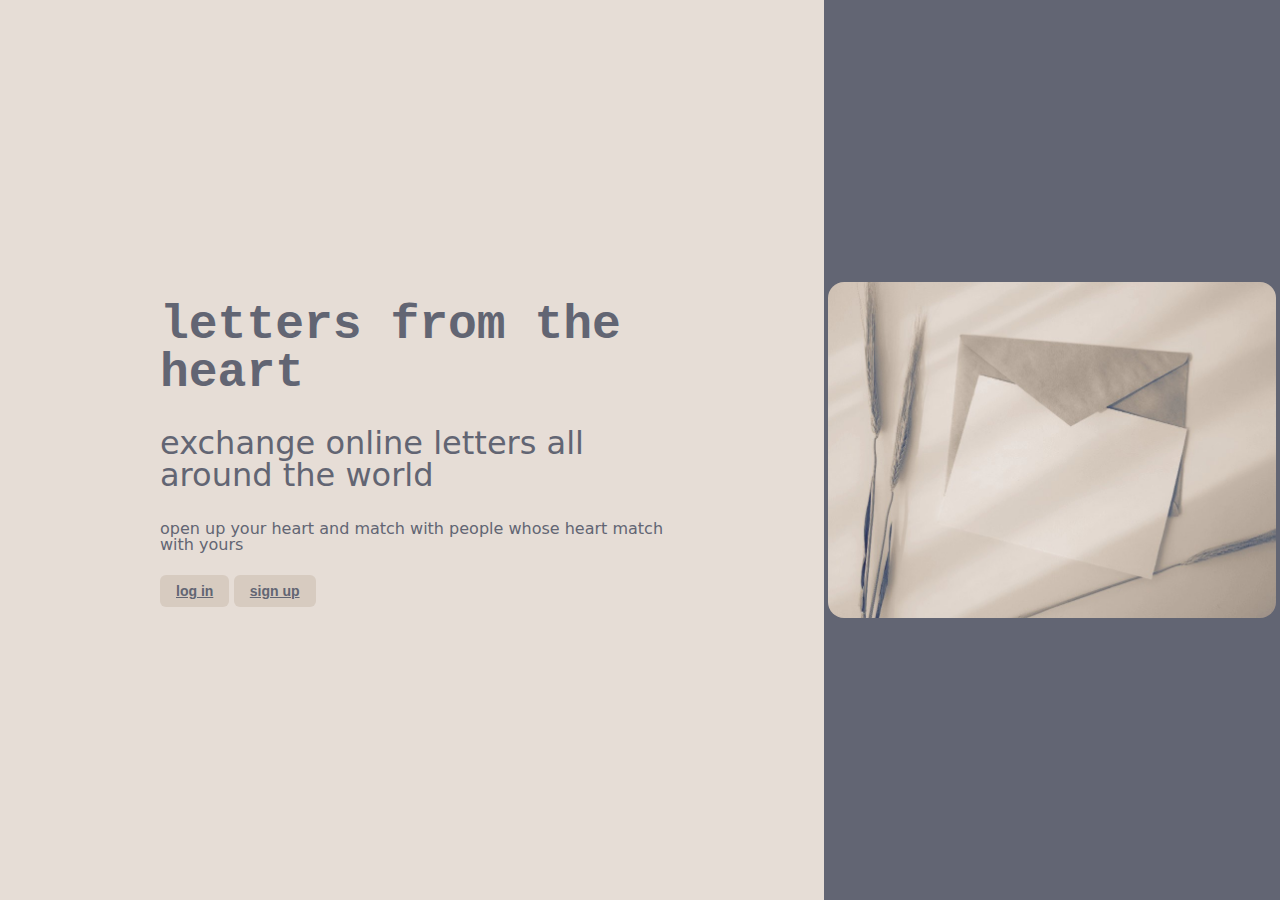
<file: index.html>
<!DOCTYPE html>
<html lang="en">
<head>
    <meta charset="UTF-8">
    <meta http-equiv="X-UA-Compatible" content="IE=edge">
    <meta name="viewport" content="width=device-width, initial-scale=1.0">
    <link rel="stylesheet" href="./src/styles/frontpage.css">
    <title>lettersfromtheheart</title>
</head>
<body class="frontpage__wrapper">
    <section class="frontpage__info">
            <div class="frontpage__text--wrapper">

                <h1 class="frontpage__title">letters from the heart</h1>
                <h2 class="frontpage__subtitle">exchange online letters all around the world</h2>
                <p class="frontpage__text">open up your heart and match with people whose heart match with yours</p>
            </div>
            <div class="frontpage__button--wrapper">
                <button>
                    <a href="./login.html" class="frontpage__button">log in</a>
                </button>
                <button>
                    <a href="./signup.html" class="frontpage__button">sign up</a>
                </button>
            </div>
    </section>
    <section class="frontpage__picture--wrapper">
        <div class="frontpage__picture--container">
            <img src="./src/assets/lettersfrontpage.jpg" alt="blank letter" class="frontpage__image">
        </div>       
    </section>
</body>
</html>
</file>
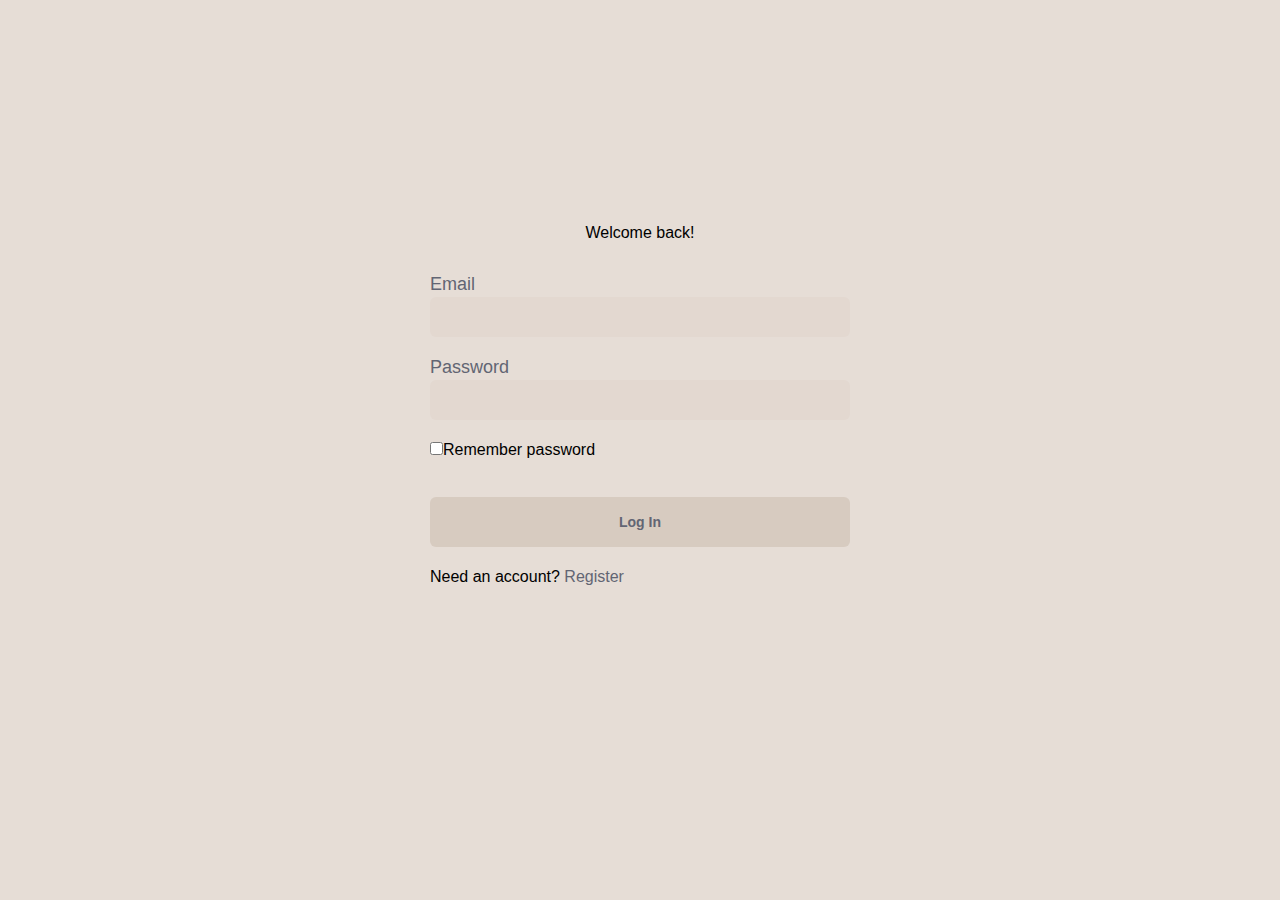
<file: createLetter.html>
<!DOCTYPE html>
<html lang="en">
<head>
    <meta charset="UTF-8">
    <meta http-equiv="X-UA-Compatible" content="IE=edge">
    <meta name="viewport" content="width=device-width, initial-scale=1.0">
    <title>Document</title>
    <link rel="stylesheet" type="text/css" href="src/styles/createLetter.css" media="screen" />
    <script src="createLetter.js" defer type="module"></script>
</head>
<body>
    <div class="arrow"><a href="retrieveLetters.html"><img src="src/assets/backarrow.png" alt="back-arrow"></a></div>
    <form action="">
        <label for="letter">Open up your heart</label>
        <textarea id="letter" name="letter" id="" cols="30" rows="10"></textarea>
        <button id="submitButton" type="submit">Send</button>
    </form>
 
</body>
</html>
</file>
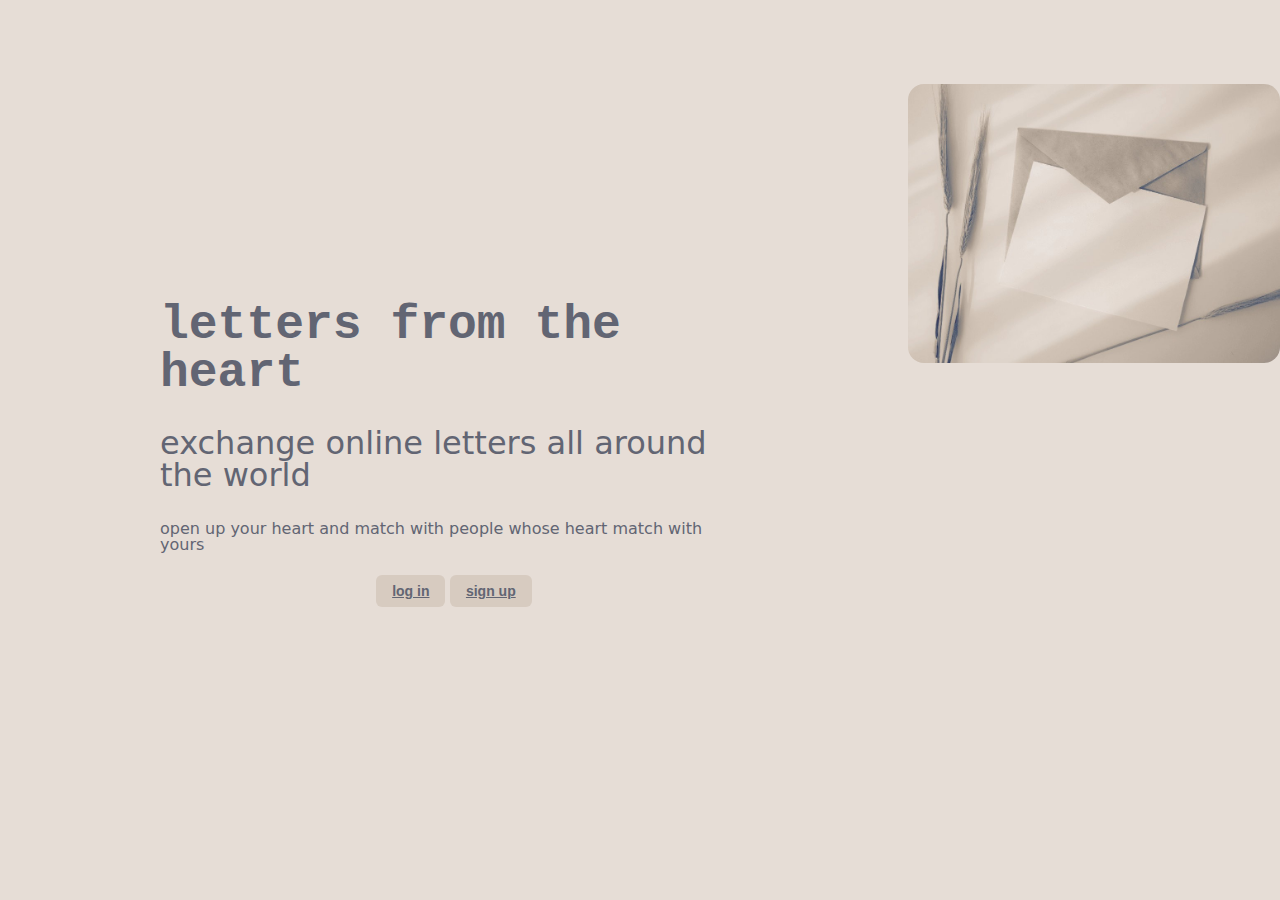
<file: frontpage.html>
<!DOCTYPE html>
<html lang="en">
<head>
    <meta charset="UTF-8">
    <meta http-equiv="X-UA-Compatible" content="IE=edge">
    <meta name="viewport" content="width=device-width, initial-scale=1.0">
    <link rel="stylesheet" href="./src/styles/frontpage.css">
    <title>lettersfromtheheart</title>
</head>
<body class="frontpage__wrapper">
    <section class="frontpage__info">
            <div class="frontpage__text--wrapper">

                <h1 class="frontpage__title">letters from the heart</h1>
                <h2 class="frontpage__subtitle">exchange online letters all around the world</h2>
                <p class="frontpage__text">open up your heart and match with people whose heart match with yours</p>
            </div>
            <div>
                <button>
                    <a href="./login.html" class="frontpage__button">log in</a>
                </button>
                <button>
                    <a href="./signup.html" class="frontpage__button">sign up</a>
                </button>
            </div>
    </section>
    <section class="frontpage__picture--container">
        <div>
            <img src="./src/assets/lettersfrontpage.jpg" alt="blank letter" class="frontpage__image">
        </div>
    </section>
</body>
</html>
</file>
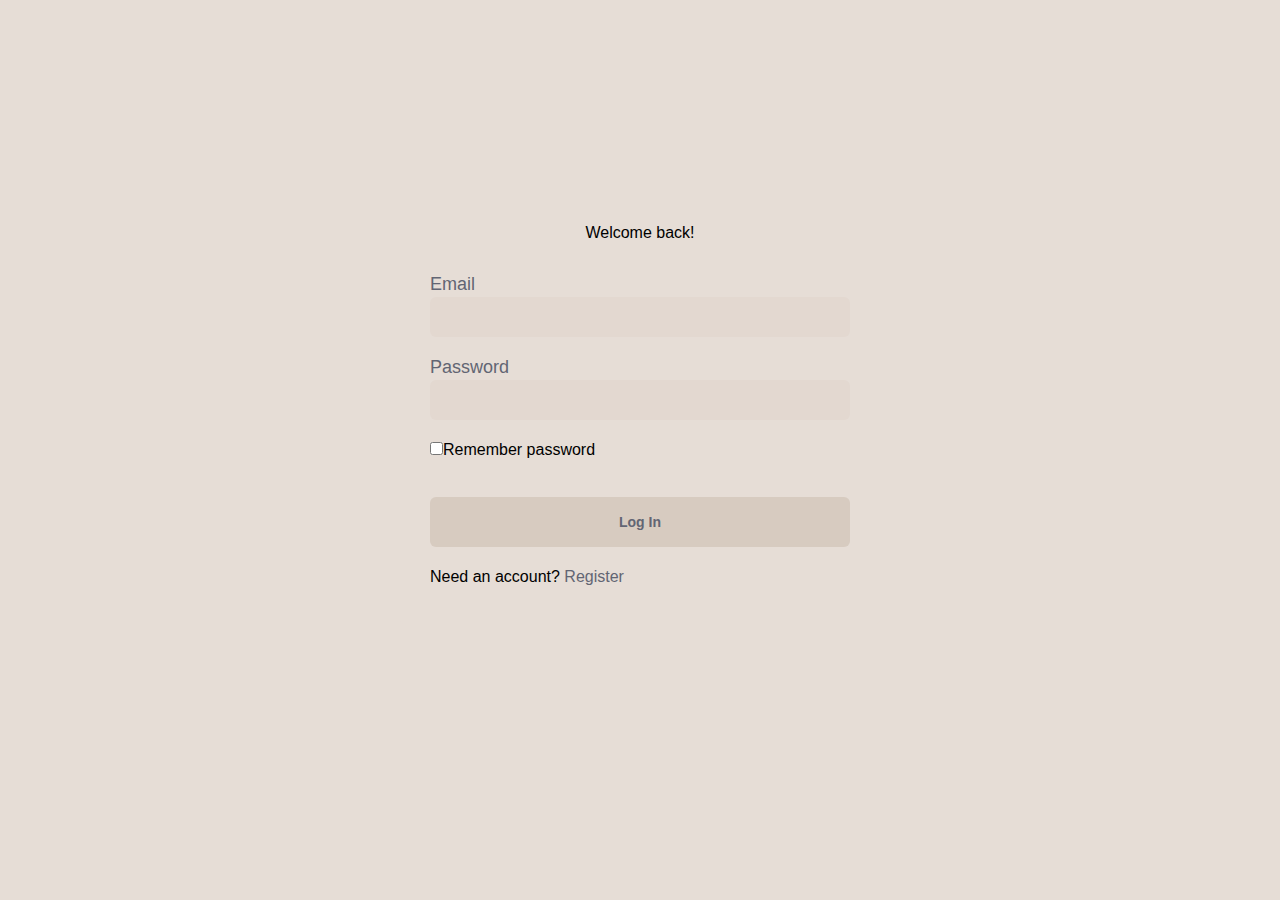
<file: login.html>
<!DOCTYPE html>
<html lang="en">
<head>
    <meta charset="UTF-8">
    <meta http-equiv="X-UA-Compatible" content="IE=edge">
    <link rel="stylesheet" href="./src/styles/styles.css">
    <meta name="viewport" content="width=device-width, initial-scale=1.0">
    <title>Log in</title>
    <script type="module" src="login.js" defer></script>
</head>
<body> 
        <div class="login">
            <div class="form">
                <form class="container">
                    <h2>Welcome back!</h2>
                    <div class="inputbox">
                        <label for="email">Email</label>
                        <input type="email" id="email"></input>
                    </div>
                    <div class="inputbox">
                        <label for="password">Password</label>
                        <input type="password" id="password"></input>
                    </div>
                    <label for="remember">
                        <input type="checkbox" id="remember">Remember password
                    </label>
                    <button class="button" id="submit">Log In</button>
                    <div>Need an account? <a class="Login" href="signup.html">Register</a></div>
                </form>
            </div>
        </div>
</body>
</html>
</file>
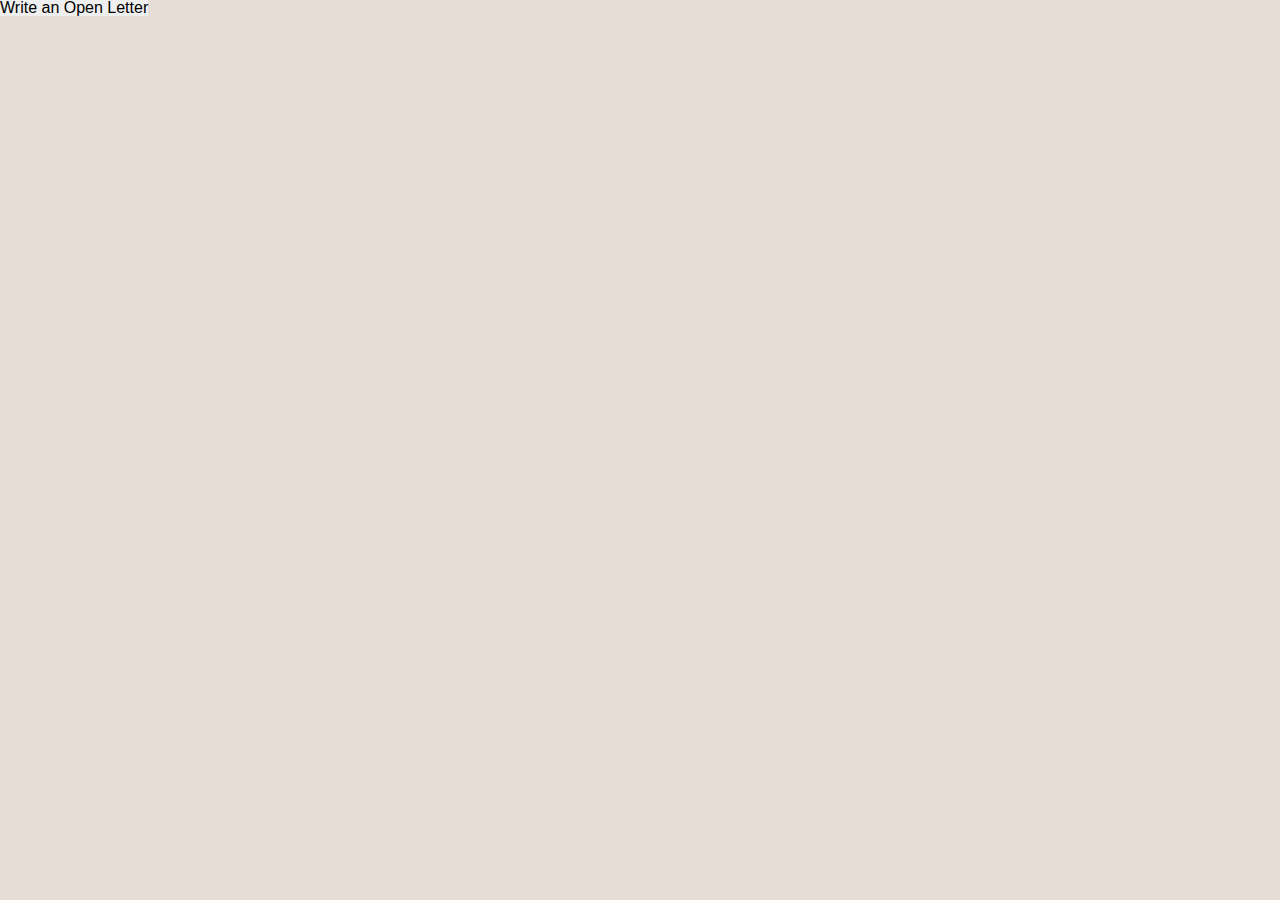
<file: retrieveLetters.html>
<!DOCTYPE html>
<html lang="en">
<head>
    <meta charset="UTF-8">
    <meta http-equiv="X-UA-Compatible" content="IE=edge">
    <meta name="viewport" content="width=device-width, initial-scale=1.0">
    <title>Get All Open Letters</title>
    <link rel="stylesheet" href="./src/styles/retrieveLetter.css">
    <script src="retrieveLetters.js" defer type="module"></script>
</head>
<body>
    <section class="letter__wrapper">
        
    </section>
    <button id="writeAnOpenLetter">Write an Open Letter</button>
</body>
</html>
</file>
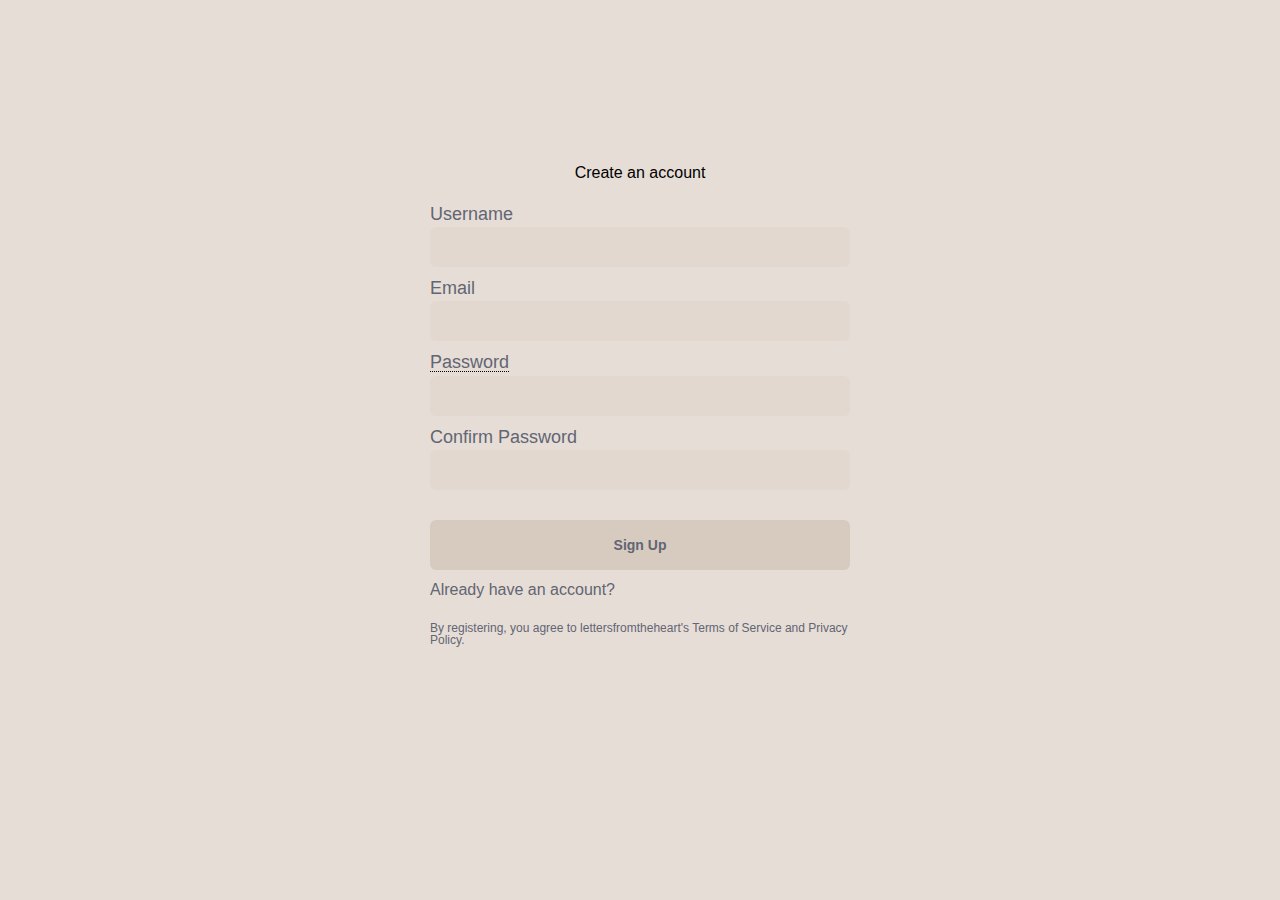
<file: signup.html>
<!DOCTYPE html>
<html lang="en">
<head>
    <meta charset="UTF-8">
    <meta http-equiv="X-UA-Compatible" content="IE=edge">
    <link rel="stylesheet" href="./src/styles/styles.css">
    <meta name="viewport" content="width=device-width, initial-scale=1.0">
    <title>Sign Up</title>
    <script src="main.js" defer></script>
    <!-- <script type="module" src="main.js" defer></script> -->
</head>
<body>
        <div class="signup">
            <div class="form">
                <form class="container" onsubmit="register">
                    <h2>Create an account</h2>
                    <div class="inputbox">
                        <label for="username">Username</label>
                        <input type="text" id="username"></input>
                    </div>
                    <div class="inputbox">
                        <label for="email">Email</label>
                        <input type="email" id="email"></input>
                    </div>
                    <div class="inputbox">
                        <div class="tooltip">
                            <label for="password" >Password</label>
                            <span class="tooltiptext">The password must be at least 8 characters long with upper and lower case character, numbers, and symbols like @$!%*?&</span>
                        </div>
                        <input type="password" id="password"></input>
                    </div>
                    <div class="inputbox">
                        <label for="confirm-password">Confirm Password</label>
                        <input type="password" id="confirm-password"></input>
                    </div>
                    <button class="button" id="submit" >Sign Up</button>
                    <a class="Login" href="index.html">Already have an account?</a>
                    <div class="terms">By registering, you agree to lettersfromtheheart's <a href="#">Terms of Service</a> and <a href="#">Privacy Policy</a>.</div>
                </form>
            </div>
        </div>
</body>
</html>
</file>
<file: src/styles/frontpage.css>
@import url(globalstyles.css);
@import url(reset.css);

.html {
  background-color: var(--grey-1);
}

.frontpage__wrapper {
  display: flex;
  font-family: "Courier New", Courier, monospace;
  overflow: hidden;
}

.frontpage__info {
  display: flex;
  flex-direction: column;
  justify-content: center;
  align-items: center;
  gap: 30px;
  padding: 16rem 10rem;
  background-color: var(--grey-1);
  color: var(--grey-5);
  min-width: 50vw;
  height: 100vh;

  @media screen and (max-width: 768px) {
    padding: 2rem 1rem;
  }
}

.frontpage__text--wrapper {
  display: flex;
  flex-direction: column;
  gap: 30px;
}

.frontpage__title {
  font-size: var(--font-size-1);
  font-weight: var(--font-weight-1);
  font-family: "Courier New", Courier, monospace;
}

.frontpage__subtitle {
  font-size: var(--font-size-2);
  font-weight: var(--font-weight-2);
  font-family: system-ui, -apple-system, BlinkMacSystemFont, "Segoe UI", Roboto,
    Oxygen, Ubuntu, Cantarell, "Open Sans", "Helvetica Neue", sans-serif;
}

.frontpage__text {
  font-size: var(--font-size-3);
  font-weight: var(--font-weight-3);
  font-family: system-ui, -apple-system, BlinkMacSystemFont, "Segoe UI", Roboto,
    Oxygen, Ubuntu, Cantarell, "Open Sans", "Helvetica Neue", sans-serif;
}

.frontpage__picture--wrapper {
  display: none;

  @media screen and (min-width: 768px) {
    width: 50vw;
    height: 100vh;
    display: flex;
    justify-content: center;
    align-items: center;
    background-color: var(--grey-5);
  }
}

.frontpage__picture--container {
  width: 35vw;
  height: 50vh;
  display: flex;
  align-items: center;
  justify-content: center;
}

.frontpage__image {
  object-fit: cover;
  max-width: 100%;
  border-radius: 16px;
}

.frontpage__button--wrapper {
  align-self: flex-start;
}

.frontpage__button {
  width: 100%;
  border-radius: 6px;
  height: 50px;
  border: none;
  font-weight: 800;
  background-color: var(--grey-3);
  color: var(--grey-5);
  margin-top: 18px;
  font-size: 14px;
  padding: 8px 16px;
}
</file>
<file: src/styles/createLetter.css>
@import url(globalstyles.css);
@import url(reset.css);

html {
    background-color: var(--grey-1);
    height: 100%;
}

body {
    height: auto;
}

form {
    display: flex;
    justify-content: center;
    flex-direction: column;
    align-items: center;
    padding-top: 10rem;
    min-width: 60vw;
    text-align: center;
}

label {
    font-size: var(--font-size-2);
    font-weight: var(--font-weight-1);
    color: var(--grey-5);
    margin-bottom: 40px;
    font-family: 'Courier New', Courier, monospace;
}

textarea {
    background-color: var(--grey-3);
    min-width: 90vw;
    min-height: 30vh;
}

@media screen and (min-width: 800px) {
    textarea {
        min-width: 40vw;
        min-height: 25vh;
    }
}

@media screen and (max-width: 800px), (max-height: 800px) {
    form {
        padding-top: 1rem;
    }
}

button {
    min-width: 200px;
    border-radius: 6px;
    height: 50px;
    border: none;
    font-weight: 800;
    background-color: var(--grey-3);
    color: var(--grey-5);
    font-size: 14px;
    margin-top: 20px;
    padding: 8px 16px;
}

img {
    margin-left: 8px;
    margin-top: 8px;
    height: 55px;
    width: 55px;
}

textarea:focus {
    outline: 2px solid var(--grey-5);
}
</file>
<file: src/styles/styles.css>
@import url(reset.css);
@import url(globalstyles.css);
@import url(frontpage.css);

html {
  /* height: 100%;
  width: 100%; */
  background-color: var(--grey-1)
}

body {
  background-color: var(--grey-1);
  display: flex;
  justify-content: center;
  align-items: center;
  margin: 0;
  font-family: "Courier New"
}

code {
  font-family: 'Courier New'
}

h1 {
  margin-top: -300px;
}

h2 {
  margin: 0 0 12px 0;
  align-self: center;
}

body {
  /* height: 100%; */
  display: flex;
  flex-direction: column;
  justify-content: center;
  align-items: center;
  margin: 0;
  min-height: 90vh;
}

button {
  width: 100%;
  border-radius: 6px;
  height: 50px;
  border: none;
  font-weight: 800;
  background-color: var(--grey-3);
  color: var(--grey-5);
  margin-top: 18px;
  font-size: 14px;
}

label {
  justify-content: center
}

.signup .form {
  background-color: var(--grey-1);
  max-width: 480px;
  max-height: 600px;
  display: flex;
  flex-direction: column;
  justify-content: center;
  align-items: center;
  border-radius: 6px;
  margin: 1rem;
}

.signup .container {
  display: flex;
  flex-direction: column;
  justify-content: space-between;
  gap: 12px;
  max-width: 420px;
  max-height: 550px;
}

.login .form {
  background-color: var(--grey-1);
  max-width: 480px;
  max-height: 440px;
  display: flex;
  flex-direction: column;
  justify-content: center;
  align-items: center;
  border-radius: 6px; 
}

.login .container {
  display: flex;
  flex-direction: column;
  justify-content: space-between;
  gap: 12px;
  max-width: 420px;
  max-height: 360px;
}

@media (min-width: 820px) {
  .login .container {
    width: 420px;
    height: 360px;
  }
  .login .form {
    width: 480px;
    height: 440px;
  }
}

@media (max-width: 800px) {
  .login .container {
    width: 90vw;
  }
}

.forgot {
  font-size: 16px;
  align-self: flex-start;
}

.inputbox {
  font-size: 18px;
  display: flex;
  flex-direction: column;
  align-items: flex-start;
  gap: 4px;
}

.inputbox label {
  color: var(--grey-5);
  pointer-events: none;
}

.inputbox input {
  width: 100%;
  background-color:var(--grey-2);
  border: none;
  outline: none;
  font-size: 16px;
  height: 40px;
  padding: 10px 12px;
  border-radius: 6px;
  color: var(--grey-5);
  box-sizing: border-box;
}

.terms {
  color: var(--grey-5);
  font-size: 12px;
  margin-top: 12px;
}

a:link,
a:visited {
  color: var(--grey-5);
  text-decoration: none;
}

a:hover,
a:active {
  color: var(--grey-5);
  text-decoration: underline;
}

.tooltip {
  position: relative;
  display: inline-block;
  border-bottom: 1px dotted black;
}

.tooltip .tooltiptext {
  visibility: hidden;
  width: 300px;
  background-color: #555;
  color: #fff;
  text-align: center;
  border-radius: 6px;
  padding: 5px;
  position: absolute;
  z-index: 1;
  bottom: 125%;
  left: 50%;
  margin-left: -60px;
  opacity: 0;
  transition: opacity 0.3s;
}

.tooltip .tooltiptext::after {
  content: "";
  position: absolute;
  top: 100%;
  left: 20%;
  margin-left: -5px;
  border-width: 5px;
  border-style: solid;
  border-color: #555 transparent transparent transparent;
}

.tooltip:hover .tooltiptext {
  visibility: visible;
  opacity: 1;
}
</file>
<file: src/styles/retrieveLetter.css>
@import url(globalstyles.css);
@import url(reset.css);

.letter__wrapper {
  display: flex;
  flex-direction: column;
  justify-content: center;
  align-items: center;
  gap: 20px;
}

.text__wrapper {
  background-color: var(--grey-4);
  border-radius: 20px;
  padding: 20px;
}
</file>
